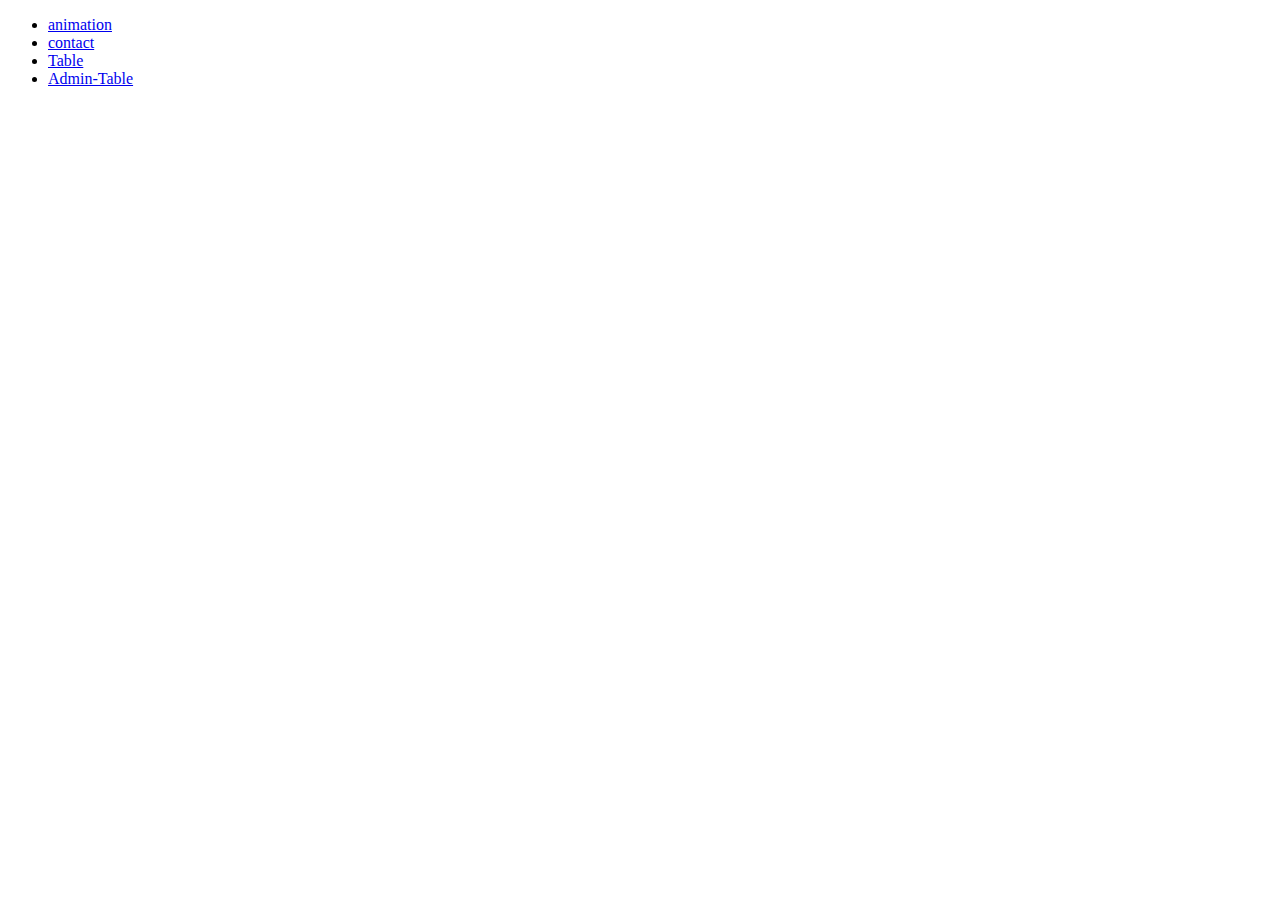
<file: index.html>
<!DOCTYPE html>
<html lang="en">
  <head>
    <meta charset="UTF-8" />
    <meta name="viewport" content="width=device-width, initial-scale=1.0" />
    <title>Document</title>
  </head>
  <body>
    <ul>
      <li><a href="./ani.html">animation</a></li>
      <li><a href="./contact.html">contact</a></li>
      <li><a href="./table.html">Table</a></li>
      <li><a href="./admin-table.html">Admin-Table</a></li>
    </ul>
  </body>
</html>
</file>
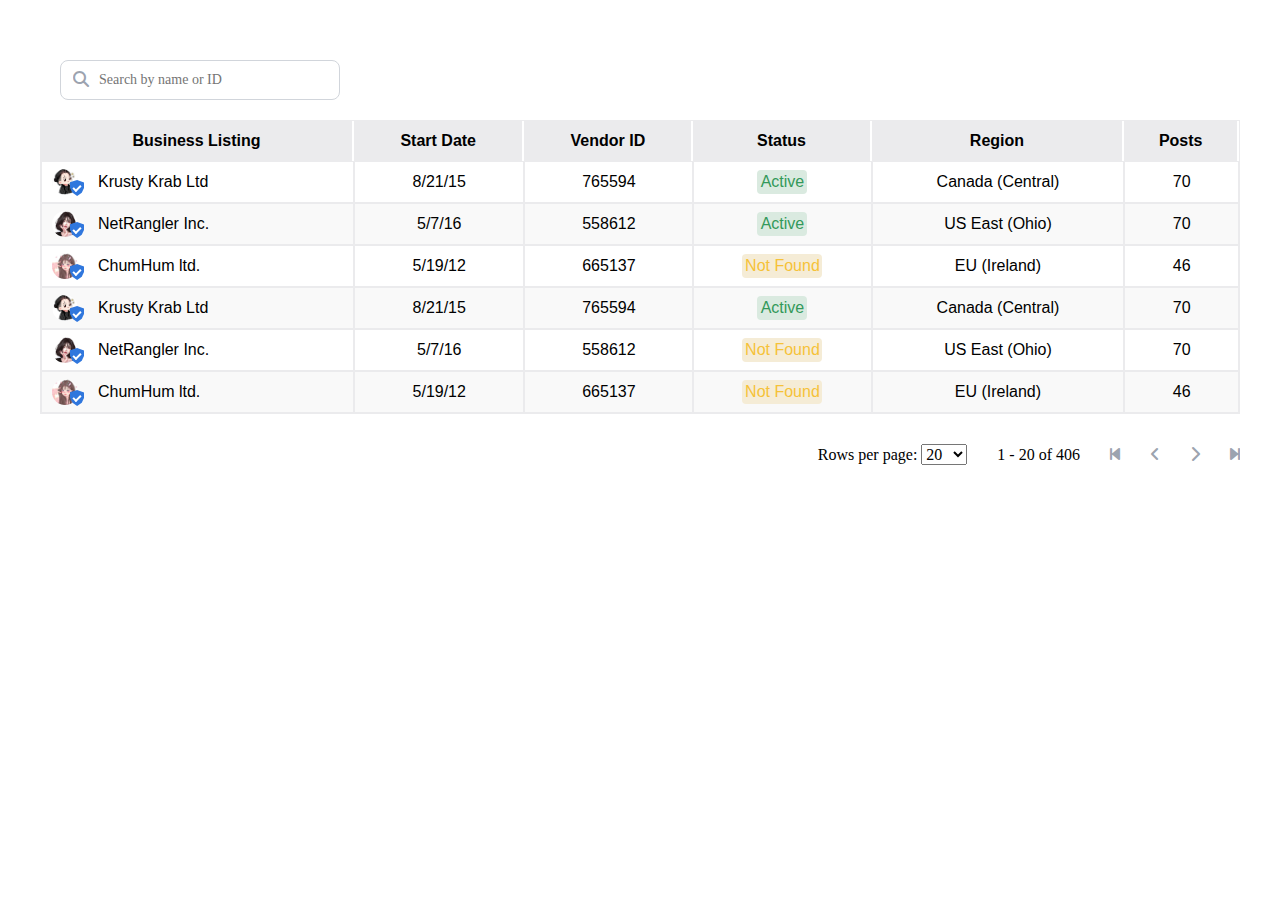
<file: admin-table.html>
<!DOCTYPE html>
<html lang="en">
  <head>
    <meta charset="UTF-8" />
    <meta name="viewport" content="width=device-width, initial-scale=1.0" />
    <title>Admin Table</title>
    <link rel="stylesheet" href="./css/reset.css" />
    <link rel="stylesheet" href="./css/tables.css" />
    <link
      rel="stylesheet"
      href="https://cdnjs.cloudflare.com/ajax/libs/font-awesome/6.7.2/css/all.min.css"
      integrity="sha512-Evv84Mr4kqVGRNSgIGL/F/aIDqQb7xQ2vcrdIwxfjThSH8CSR7PBEakCr51Ck+w+/U6swU2Im1vVX0SVk9ABhg=="
      crossorigin="anonymous"
      referrerpolicy="no-referrer"
    />
  </head>
  <body>
    <div class="table-wrapper">
      <form action="" class="search-form">
        <button class="search-btn">
          <i class="fa-solid fa-magnifying-glass"></i>
        </button>
        <input
          type="text"
          placeholder="Search by name or ID"
          class="input-search"
        />
      </form>

      <table class="table">
        <thead>
          <tr>
            <th class="table__header">Business Listing</th>
            <th class="table__header">Start Date</th>
            <th class="table__header">Vendor ID</th>
            <th class="table__header">Status</th>
            <th class="table__header">Region</th>
            <th class="table__header">Posts</th>
          </tr>
        </thead>
        <tbody>
          <tr class="table__row">
            <td class="table__cell table__cell--info">
              <img
                src="./img/table-avatar/1.jpg"
                alt=""
                class="table__avatar"
              />
              <div class="table__status-icon"></div>
              Krusty Krab Ltd
            </td>
            <td class="table__cell">8/21/15</td>
            <td class="table__cell">765594</td>
            <td class="table__cell">
              <button class="button button--active">Active</button>
            </td>
            <td class="table__cell">Canada (Central)</td>
            <td class="table__cell">70</td>
          </tr>

          <tr class="table__row">
            <td class="table__cell table__cell--info">
              <img
                src="./img/table-avatar/2.jpg"
                alt=""
                class="table__avatar"
              />
              <div class="table__status-icon"></div>
              NetRangler Inc.
            </td>
            <td class="table__cell">5/7/16</td>
            <td class="table__cell">558612</td>
            <td class="table__cell">
              <button class="button button--active">Active</button>
            </td>
            <td class="table__cell">US East (Ohio)</td>
            <td class="table__cell">70</td>
          </tr>

          <tr class="table__row">
            <td class="table__cell table__cell--info">
              <img
                src="./img/table-avatar/3.jpg"
                alt=""
                class="table__avatar"
              />
              <div class="table__status-icon"></div>
              ChumHum ltd.
            </td>
            <td class="table__cell">5/19/12</td>
            <td class="table__cell">665137</td>
            <td class="table__cell">
              <button class="button button--not-found">Not Found</button>
            </td>
            <td class="table__cell">EU (Ireland)</td>
            <td class="table__cell">46</td>
          </tr>

          <tr class="table__row">
            <td class="table__cell table__cell--info">
              <img
                src="./img/table-avatar/1.jpg"
                alt=""
                class="table__avatar"
              />
              <div class="table__status-icon"></div>
              Krusty Krab Ltd
            </td>
            <td class="table__cell">8/21/15</td>
            <td class="table__cell">765594</td>
            <td class="table__cell">
              <button class="button button--active">Active</button>
            </td>
            <td class="table__cell">Canada (Central)</td>
            <td class="table__cell">70</td>
          </tr>

          <tr class="table__row">
            <td class="table__cell table__cell--info">
              <img
                src="./img/table-avatar/2.jpg"
                alt=""
                class="table__avatar"
              />
              <div class="table__status-icon"></div>
              NetRangler Inc.
            </td>
            <td class="table__cell">5/7/16</td>
            <td class="table__cell">558612</td>
            <td class="table__cell">
              <button class="button button--not-found">Not Found</button>
            </td>
            <td class="table__cell">US East (Ohio)</td>
            <td class="table__cell">70</td>
          </tr>

          <tr class="table__row">
            <td class="table__cell table__cell--info">
              <img
                src="./img/table-avatar/3.jpg"
                alt=""
                class="table__avatar"
              />
              <div class="table__status-icon"></div>
              ChumHum ltd.
            </td>
            <td class="table__cell">5/19/12</td>
            <td class="table__cell">665137</td>
            <td class="table__cell">
              <button class="button button--not-found">Not Found</button>
            </td>
            <td class="table__cell">EU (Ireland)</td>
            <td class="table__cell">46</td>
          </tr>
        </tbody>
      </table>
      <!-- footer -->
      <div class="table-footer">
        <label
          >Rows per page:
          <select>
            <option>20</option>
            <option>50</option>
            <option>100</option>
          </select>
        </label>
        <div class="page-footer">1 - 20 of 406</div>
        <div class="footer-btn">
          <!-- left -->
          <button class="action-btn">
            <i class="fa-solid fa-backward-step"></i>
          </button>
          <button class="action-btn">
            <i class="fa-solid fa-angle-left"></i>
          </button>
          <!-- right -->
          <button class="action-btn">
            <i class="fa-solid fa-chevron-right"></i>
          </button>
          <button class="action-btn">
            <i class="fa-solid fa-forward-step"></i>
          </button>
        </div>
      </div>
    </div>
  </body>
</html>
</file>
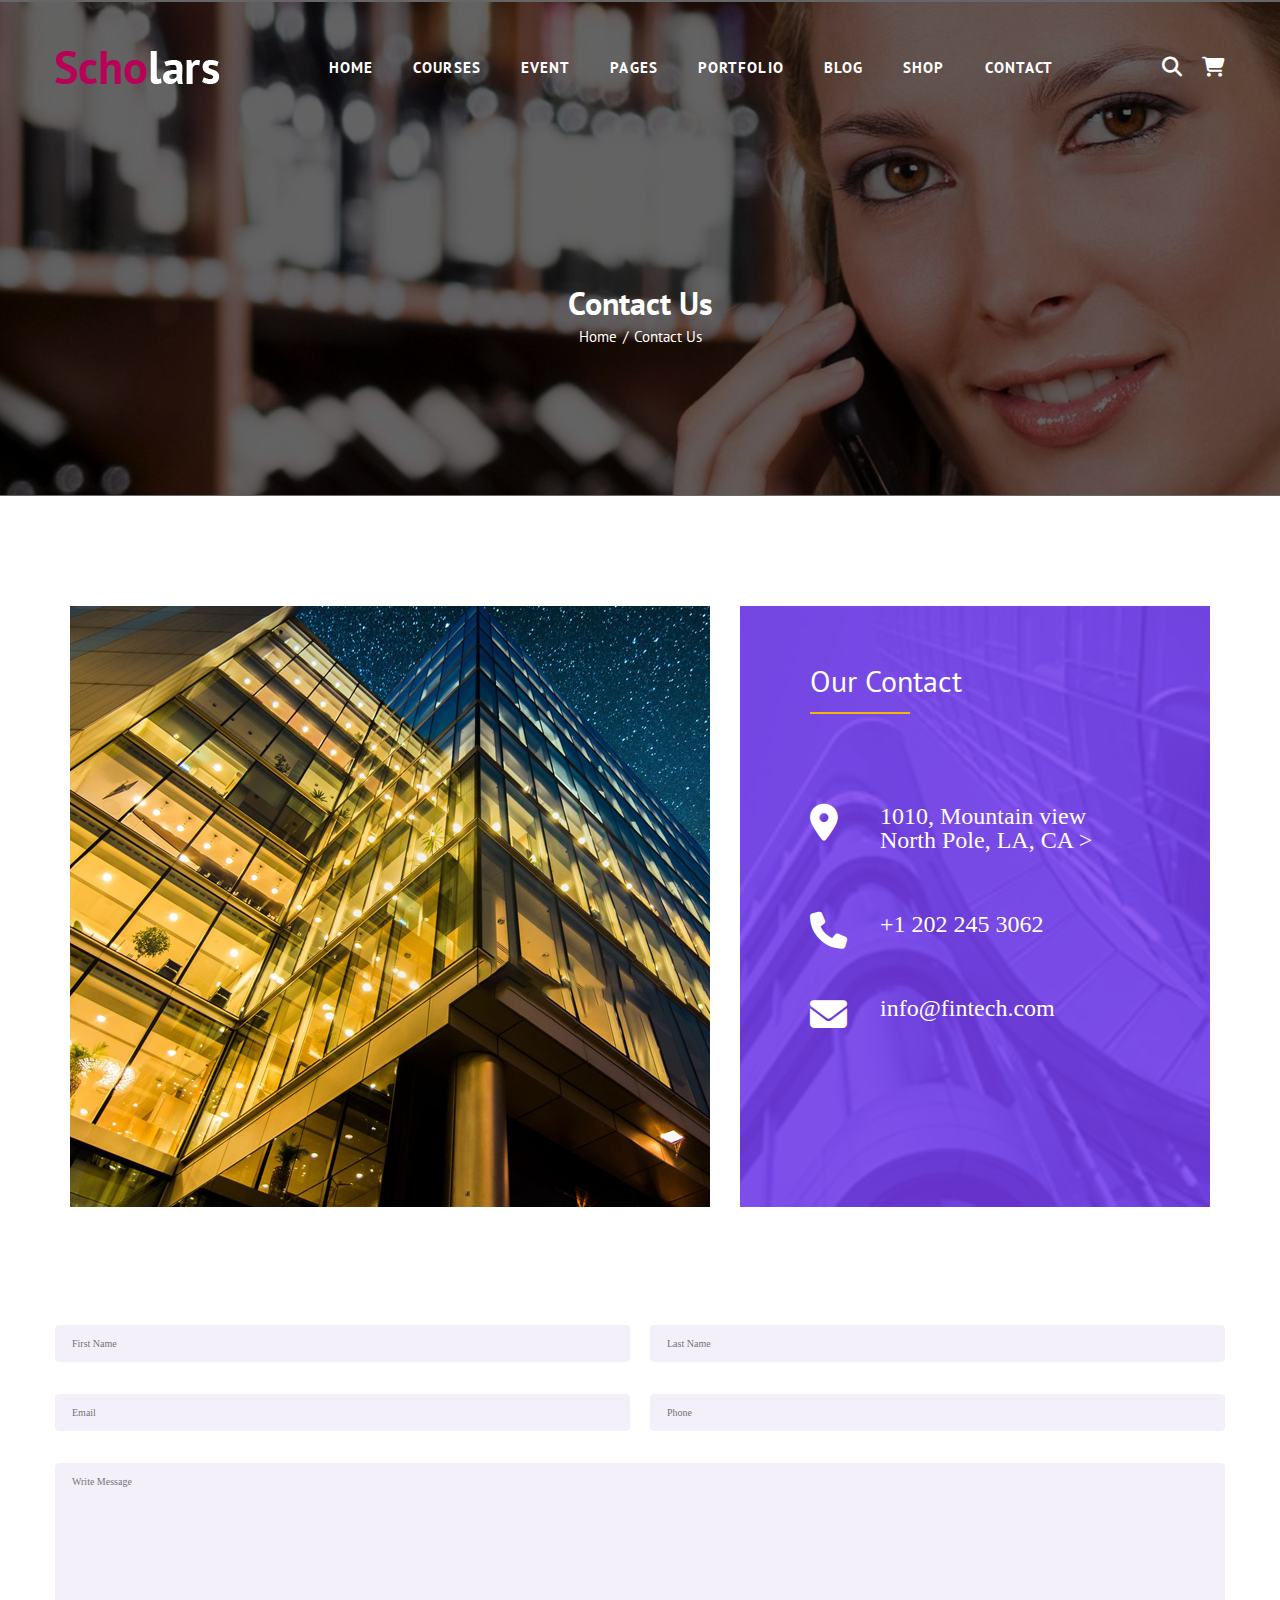
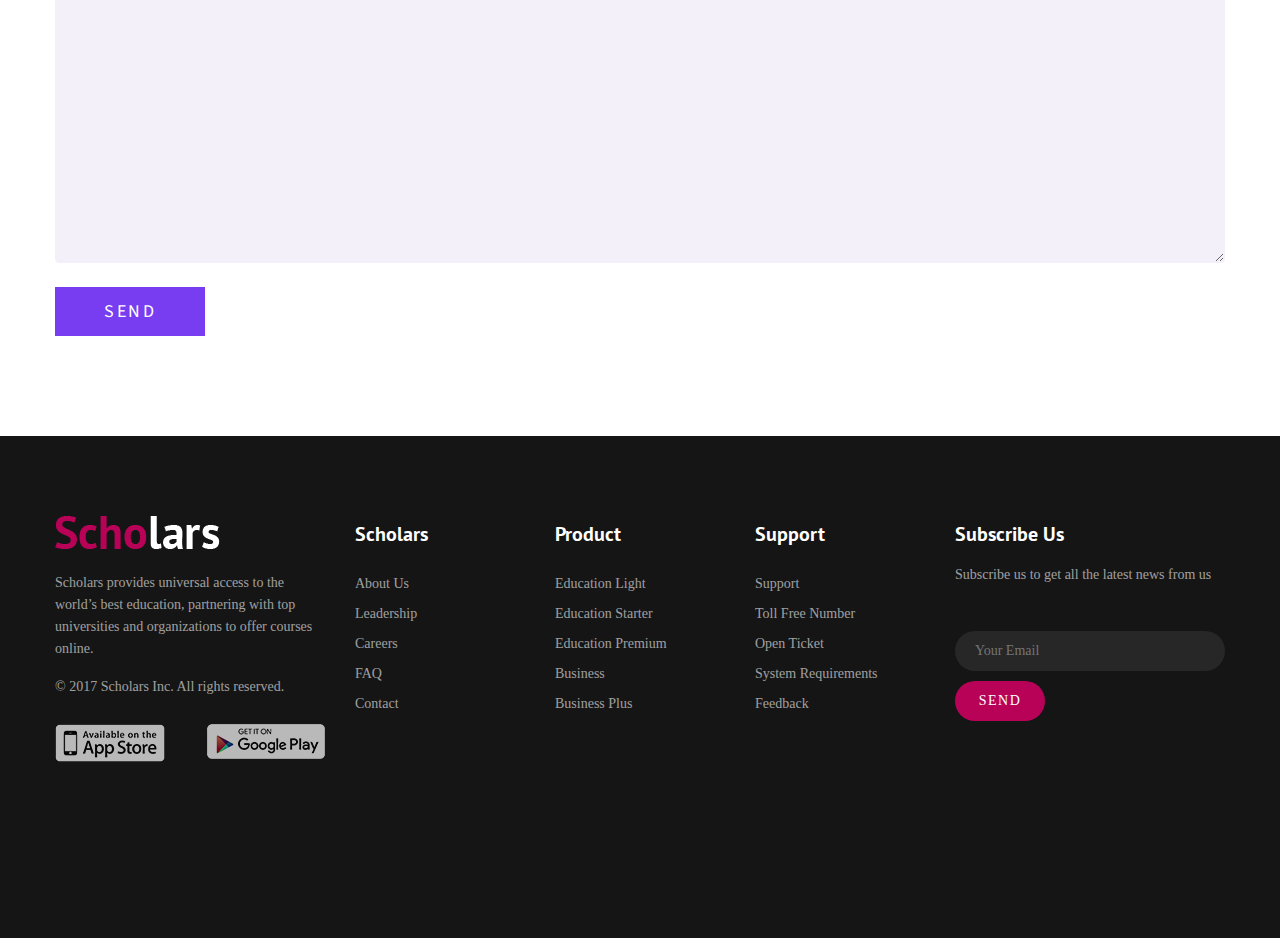
<file: contact.html>
<!DOCTYPE html>
<html lang="en">
  <head>
    <meta charset="UTF-8" />
    <meta name="viewport" content="width=device-width, initial-scale=1.0" />
    <title>Scholars - Education, University & LMS HTML Template</title>
    <link rel="stylesheet" href="./css/reset.css" />
    <link rel="stylesheet" href="./css/styles.css" />
    <link rel="preconnect" href="https://fonts.googleapis.com" />
    <link rel="preconnect" href="https://fonts.gstatic.com" crossorigin />
    <link
      href="https://fonts.googleapis.com/css2?family=PT+Sans:ital,wght@0,400;0,700;1,400;1,700&family=Source+Sans+3:ital,wght@0,200..900;1,200..900&display=swap"
      rel="stylesheet"
    />
    <link
      rel="stylesheet"
      href="https://cdnjs.cloudflare.com/ajax/libs/font-awesome/6.7.2/css/all.min.css"
      integrity="sha512-Evv84Mr4kqVGRNSgIGL/F/aIDqQb7xQ2vcrdIwxfjThSH8CSR7PBEakCr51Ck+w+/U6swU2Im1vVX0SVk9ABhg=="
      crossorigin="anonymous"
      referrerpolicy="no-referrer"
    />
  </head>
  <body>
   <!-- start header -->
<div class="header">
    <div class="header__wrapper">
      <div class="header__overlay">
        <div class="header__container container">
          <div class="header__top">
            <!-- Logo -->
            <a href="#" class="header__logo">
              <img src="./img/logo.png" alt="Scholars Logo" />
            </a>
            <!-- Navigation -->
            <ul class="header__nav">
              <li class="header__nav-item"><a href="">HOME</a></li>
              <li class="header__nav-item"><a href="">COURSES</a></li>
              <li class="header__nav-item"><a href="">EVENT</a></li>
              <li class="header__nav-item"><a href="">PAGES</a></li>
              <li class="header__nav-item"><a href="">PORTFOLIO</a></li>
              <li class="header__nav-item"><a href="">BLOG</a></li>
              <li class="header__nav-item"><a href="">SHOP</a></li>
              <li class="header__nav-item"><a href="">CONTACT</a></li>
            </ul>
            <!-- Buttons -->
            <div class="header__actions">
              <button class="header__action-btn">
                <i class="fa-solid fa-magnifying-glass"></i>
              </button>
              <button class="header__action-btn">
                <i class="fa-solid fa-cart-shopping"></i>
              </button>
            </div>
          </div>
          <div class="header__content">
            <h1 class="header__heading">Contact Us</h1>
            <ul class="header__breadcrumb">
              <li><a href="/">Home</a></li>
              <li>Contact Us</li>
            </ul>
          </div>
        </div>
      </div>
    </div>
  </div>
  <!-- end header -->
  

      <!-- start main -->
      <!-- start Info-contact -->
      <div class="main">
        <div class="main__image">
          <img src="./img/body1.jpg" alt="Building" />
        </div>
        <div class="main__info">
          <div class="main__info-contact">
            <div class="main__info-contact-opacity">
              <h2 class="main__info-contact-title">Our Contact</h2>

              <ul class="main__info-contact-detail">
                <li class="main__info-contact-item">
                  <i class="fa-solid fa-location-dot"></i>1010, Mountain view<br />North
                  Pole, LA, CA >
                </li>
                <li class="main__info-contact-item">
                  <i class="fa-solid fa-phone"></i>
                  +1 202 245 3062
                </li>
                <li class="main__info-contact-item">
                  <i class="fa-solid fa-envelope"></i>
                  info@fintech.com
                </li>
              </ul>
            </div>
          </div>
        </div>
      </div>
      <!-- start Info-contact  -->

      <!-- start Form Support  -->
      <div class="formcontainer">
        <div class="formcontainer__supportform">
          <form class="supportform__form" autocomplete="off">
            <div class="supportform__row">
              <div class="supportform__field">
                <label for="first-name" class="supportform__label"></label>
                <input
                  type="text"
                  id="first-name"
                  class="supportform__input"
                  placeholder="First Name"
                />
              </div>

              <div class="supportform__field">
                <label for="last-name" class="supportform__label"></label>
                <input
                  type="text"
                  id="last-name"
                  class="supportform__input"
                  placeholder="Last Name"
                />
              </div>
            </div>

            <div class="supportform__row">
              <div class="supportform__field">
                <label for="email" class="supportform__label"></label>
                <input
                  type="email"
                  id="email"
                  class="supportform__input"
                  placeholder="Email"
                />
              </div>

              <div class="supportform__field">
                <label for="phone" class="supportform__label"></label>
                <input
                  type="tel"
                  id="phone"
                  class="supportform__input"
                  placeholder="Phone"
                />
              </div>
            </div>

            <div class="supportform__row">
              <div class="supportform__field supportform__field--full">
                <label for="message" class="supportform__label"></label>
                <textarea
                  id="message"
                  class="supportform__textarea"
                  placeholder="Write Message"
                ></textarea>
              </div>
            </div>

            <div class="supportform__actions">
              <button type="submit" class="supportform__button">Send</button>
            </div>
          </form>
        </div>
      </div>

      <!-- End Form Support  -->

      <!-- End main -->

<!-- Start Footer -->
<div class="footer">
    <div class="footer__container">
      <div class="footer__section footer__section--intro">
        <a href="#" class="footer__logo">
          <img src="./img/logo.png" alt="Logo" />
        </a>
        <p class="footer__description">
          Scholars provides universal access to the world’s best education,
          partnering with top universities and organizations to offer
          courses online.
        </p>
        <p class="footer__copyright">© 2017 Scholars Inc. All rights reserved.</p>
        <div class="footer__download">
          <a href="https://www.apple.com/itunes/">
            <img src="./img/android.png" alt="Android" />
          </a>
          <a href="https://play.google.com/store/games?device=windows">
            <img src="./img/apple.png" alt="Apple" />
          </a>
        </div>
      </div>
  
      <div class="footer__section">
        <h2 class="footer__title">Scholars</h2>
        <ul class="footer__list">
          <li><a href="">About Us</a></li>
          <li><a href="">Leadership</a></li>
          <li><a href="">Careers</a></li>
          <li><a href="">FAQ</a></li>
          <li><a href="">Contact</a></li>
        </ul>
      </div>
  
      <div class="footer__section">
        <h2 class="footer__title">Product</h2>
        <ul class="footer__list">
          <li><a href="">Education Light</a></li>
          <li><a href="">Education Starter</a></li>
          <li><a href="">Education Premium</a></li>
          <li><a href="">Business</a></li>
          <li><a href="">Business Plus</a></li>
        </ul>
      </div>
  
      <div class="footer__section">
        <h2 class="footer__title">Support</h2>
        <ul class="footer__list">
          <li><a href="">Support</a></li>
          <li><a href="">Toll Free Number</a></li>
          <li><a href="">Open Ticket</a></li>
          <li><a href="">System Requirements</a></li>
          <li><a href="">Feedback</a></li>
        </ul>
      </div>
  
      <div class="footer__section footer__section--subscribe">
        <h2 class="footer__title">Subscribe Us</h2>
        <p class="footer__description">Subscribe us to get all the latest news from us</p>
        <form class="footer__form">
          <input
            type="email"
            class="footer__input"
            placeholder="Your Email"
            spellcheck="false"
            autocomplete="off"
          />
          <button type="submit" class="footer__submit">SEND</button>
        </form>
      </div>
    </div>
  </div>
  <!-- End Footer -->
  
    </div>
  </body>
</html>
</file>
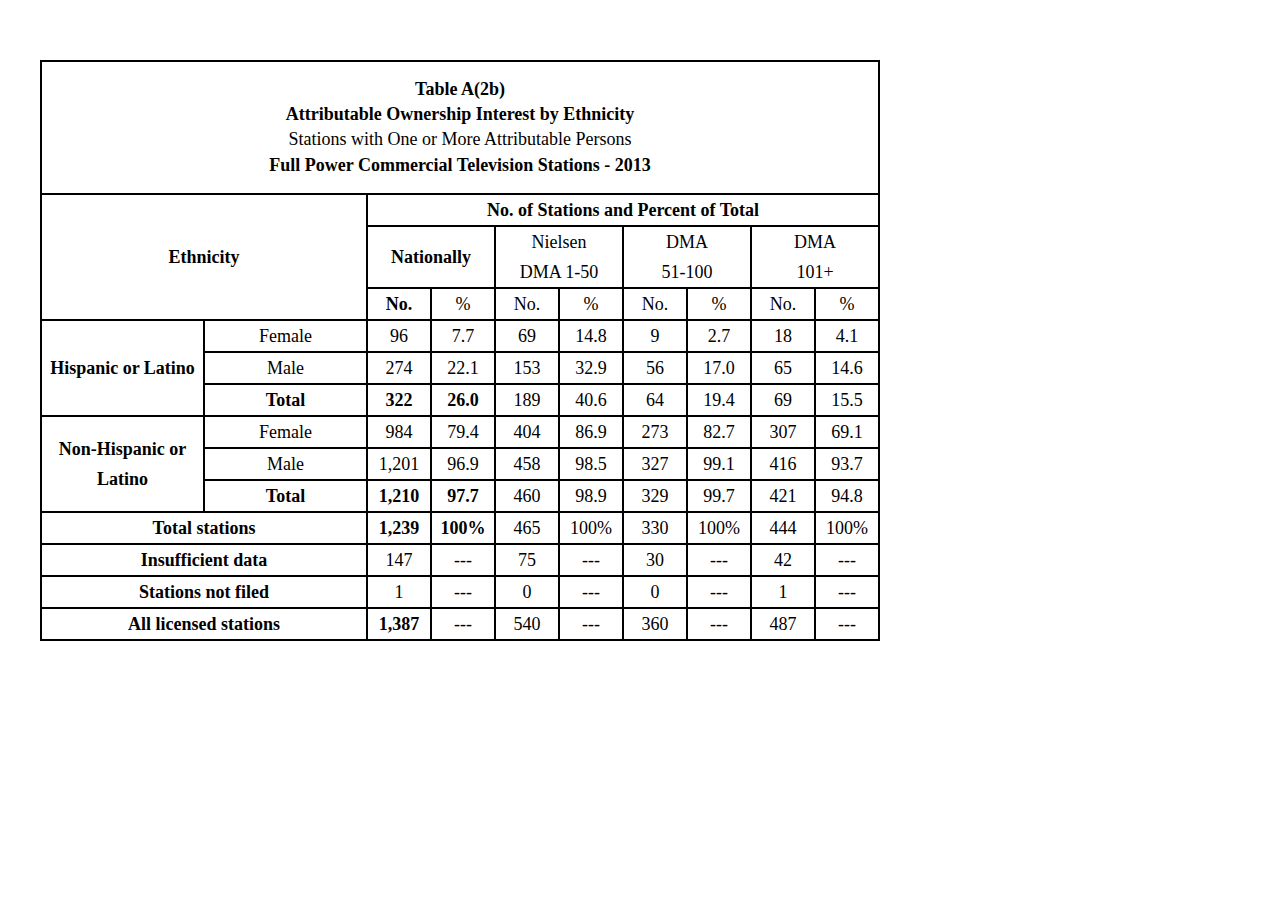
<file: table.html>
<!DOCTYPE html>
<html lang="en">
  <head>
    <meta charset="UTF-8" />
    <meta name="viewport" content="width=device-width, initial-scale=1.0" />
    <title>Table</title>
    <link rel="stylesheet" href="../css/reset.css" />
    <link rel="stylesheet" href="../css/table.css" />
  </head>
  <body>
    <div class="container">
      <table class="table">
        <thead>
          <tr>
            <th colspan="16">
              <b>Table A(2b)</b> <br />
              <b>Attributable Ownership Interest by Ethnicity</b><br />
              Stations with One or More Attributable Persons <br />
              <b>Full Power Commercial Television Stations - 2013</b>
            </th>
          </tr>
        </thead>
        <tbody>
          <!-- Row 1 -->
          <tr>
            <td colspan="8" rowspan="3"><b>Ethnicity</b></td>
            <td colspan="8">
              <b>No. of Stations and Percent of Total</b>
            </td>
          </tr>
          <!-- Row 2 -->
          <tr>
            <td colspan="2"><b>Nationally</b></td>
            <td colspan="2">
              Nielsen <br />
              DMA 1-50
            </td>
            <td colspan="2">
              DMA <br />
              51-100
            </td>
            <td colspan="2">
              DMA <br />
              101+
            </td>
          </tr>
          <!-- Row 3 -->
          <tr>
            <td><b>No.</b></td>
            <td>%</td>
            <td>No.</td>
            <td>%</td>
            <td>No.</td>
            <td>%</td>
            <td>No.</td>
            <td>%</td>
          </tr>
          <!-- Row 4 -->
          <tr>
            <td colspan="5" rowspan="3">
              <b>Hispanic or Latino</b>
            </td>
            <td colspan="3">Female</td>
            <td>96</td>
            <td>7.7</td>
            <td>69</td>
            <td>14.8</td>
            <td>9</td>
            <td>2.7</td>
            <td>18</td>
            <td>4.1</td>
          </tr>
          <!-- Row 5 -->
          <tr>
            <td colspan="3">Male</td>
            <td>274</td>
            <td>22.1</td>
            <td>153</td>
            <td>32.9</td>
            <td>56</td>
            <td>17.0</td>
            <td>65</td>
            <td>14.6</td>
          </tr>
          <!-- Row 6 -->
          <tr>
            <td colspan="3"><b>Total</b></td>
            <td><b>322</b></td>
            <td><b>26.0</b></td>
            <td>189</td>
            <td>40.6</td>
            <td>64</td>
            <td>19.4</td>
            <td>69</td>
            <td>15.5</td>
          </tr>
          <!-- Row 7 -->
          <tr>
            <td colspan="5" rowspan="3">
              <b>Non-Hispanic or Latino</b>
            </td>
            <td colspan="3">Female</td>
            <td>984</td>
            <td>79.4</td>
            <td>404</td>
            <td>86.9</td>
            <td>273</td>
            <td>82.7</td>
            <td>307</td>
            <td>69.1</td>
          </tr>
          <!-- Row 8 -->
          <tr>
            <td colspan="3">Male</td>
            <td>1,201</td>
            <td>96.9</td>
            <td>458</td>
            <td>98.5</td>
            <td>327</td>
            <td>99.1</td>
            <td>416</td>
            <td>93.7</td>
          </tr>
          <!-- Row 9 -->
          <tr>
            <td colspan="3"><b>Total</b></td>
            <td><b>1,210</b></td>
            <td><b>97.7</b></td>
            <td>460</td>
            <td>98.9</td>
            <td>329</td>
            <td>99.7</td>
            <td>421</td>
            <td>94.8</td>
          </tr>
          <!-- Row 10 -->
          <tr>
            <td colspan="8"><b>Total stations</b></td>
            <td><b>1,239</b></td>
            <td><b>100%</b></td>
            <td>465</td>
            <td>100%</td>
            <td>330</td>
            <td>100%</td>
            <td>444</td>
            <td>100%</td>
          </tr>
          <!-- Row 11 -->
          <tr>
            <td colspan="8"><b>Insufficient data</b></td>
            <td>147</td>
            <td>---</td>
            <td>75</td>
            <td>---</td>
            <td>30</td>
            <td>---</td>
            <td>42</td>
            <td>---</td>
          </tr>
          <!-- Row 12 -->
          <tr>
            <td colspan="8"><b>Stations not filed</b></td>
            <td>1</td>
            <td>---</td>
            <td>0</td>
            <td>---</td>
            <td>0</td>
            <td>---</td>
            <td>1</td>
            <td>---</td>
          </tr>
          <!-- Row 13 -->
          <tr>
            <td colspan="8"><b>All licensed stations</b></td>
            <td><b>1,387</b></td>
            <td>---</td>
            <td>540</td>
            <td>---</td>
            <td>360</td>
            <td>---</td>
            <td>487</td>
            <td>---</td>
          </tr>
        </tbody>
      </table>
    </div>
  </body>
</html>
</file>
<file: css/tables.css>
* {
  box-sizing: border-box;
}

html {
  font-size: 62.5%;
}

body {
  font-size: 1.6rem;
}
input,
button,
textarea,
select {
  font-size: inherit;
  font-family: inherit;
  color: inherit;
}
button {
  border: none;
  background: transparent;
  cursor: pointer;
  padding: 0;
  color: #9ca3af;
}

b,
strong {
  font-weight: bold;
}

.table-wrapper {
  width: 1200px;
  margin: 60px auto;
}

.table {
  width: 100%;
  border-collapse: separate;
  border: 1px solid #ebebed;
  font-family: Arial, Helvetica, sans-serif;
}
.search-form {
  margin: 20px;
  display: flex;
  align-items: center;
  max-width: 280px;
  height: 40px;
  border: 1px solid #d1d5db;
  border-radius: 8px;
  background-color: white;
  padding: 0 12px;
  color: #9ca3af;
}

.search-icon {
  font-size: 16px;
  margin-right: 8px;
  color: #9ca3af;
}
.search-btn {
  background: none;
  border: none;
  padding: 0;
  margin-right: 8px;
}
.input-search {
  flex: 1;
  border: none;
  outline: none;
  font-style: normal;
  font-size: 14px;
  color: #333;
  background-color: transparent;
  font-family: inherit;
}

.table thead tr {
  background: #ebebed;
  border-top: none;
}

.table__header {
  padding: 0 10px;
  text-align: center;
  font-weight: 600;
  line-height: 40px;
  border-right: 2px solid #fff;
}

.table__header:nth-child(even) {
  text-align: center;
}

.table__row:nth-child(even) {
  background: #f9f9f9;
}

.table__cell {
  padding: 0 10px;
  border: 1px solid #ebebed;
  line-height: 40px;
  vertical-align: middle;
  text-align: center;
}

.table__cell--info {
  position: relative;
  display: flex;
  align-items: center;
  gap: 20px;
}

.table__avatar {
  width: 26px;
  height: 26px;
  object-fit: cover;
  border-radius: 50%;
}

.table__status-icon {
  position: absolute;
  background: #3077dd;
  width: 14px;
  height: 16px;
  font-size: 1rem;
  color: #fff;
  bottom: 6px;
  left: 28px;
  clip-path: polygon(
    51% 0,
    100% 15%,
    100% 50%,
    84% 79%,
    51% 100%,
    18% 79%,
    0 50%,
    0 14%
  );
}

.table__status-icon::after {
  position: absolute;
  content: "";
  width: 6px;
  height: 3px;
  border-left: 2px solid #fff;
  border-bottom: 2px solid #fff;
  rotate: -45deg;
  bottom: 6px;
  left: 3px;
}

.button {
  line-height: 24px;
  border: none;
  border-radius: 4px;
}

.button--active {
  min-width: 50px;
  background: #daeae0;
  color: #33995a;
}

.button--not-found {
  min-width: 80px;
  background: #f5ecd6;
  color: #f5c239;
}

/* css footer */
.table-footer {
  margin-top: 30px;
  display: flex;
  justify-content: right;
  align-items: center;
  gap: 30px;
}

.footer-btn {
  display: flex;
  gap: 30px;
}
</file>
<file: css/styles.css>
:root {
  --font-heading: "PT Sans", sans-serif;
  --font-text: "Source Sans 3", sans-serif;
  --heading-color: #464646;
  --black: #000;
  --white: #fff;
  --navbar-color: #000000b3;
  --navbar-border: #0000000d;
  --primary-color: #b80257;
  --secondary-color: #783df0;
}
* {
  box-sizing: border-box;
}
html {
  font-size: 62.5%;
}
body {
  font-size: 1.6rem;
}

h1,
h2,
h3,
h4,
h5,
h6 {
  font-family: var(--font-heading);
}

input,
button,
textarea,
select {
  font-size: inherit;
  font-family: inherit;
  color: inherit;
}
a {
  color: inherit;
  text-decoration: none;
}
/* Header */
.header__wrapper {
  display: flex;
  width: 100%;
  min-height: 496px;
  background: url(../img/banner.jpg) no-repeat center;
}

.header__overlay {
  width: 100%;
  background: rgb(0 0 0 / 0.6);
  display: flex;
}

.header__container {
  display: flex;
  flex-direction: column;
}

.container {
  width: 1170px;
  margin: 0 auto;
  max-width: 100%;
}

.header__top {
  display: flex;
  justify-content: space-between;
  padding-top: 40px;
  align-items: center;
}

.header__logo img {
  display: block;
  max-height: 60px;
}

.header__nav {
  display: flex;
  list-style: none;
}

.header__nav-item a {
  padding: 20px;
  display: inline-block;
  color: var(--white);
  text-transform: uppercase;
  font-family: var(--font-heading);
  font-weight: 700;
  font-size: 1.5rem;
  letter-spacing: 1.1px;
  text-decoration: none;
}

.header__actions {
  display: flex;
  gap: 20px;
}

.header__action-btn {
  border: none;
  background: transparent;
  color: var(--white);
  font-size: 2rem;
  cursor: pointer;
  padding: 0;
}

.header__content {
  display: flex;
  flex: 1;
  justify-content: center;
  align-items: center;
  flex-direction: column;
  color: var(--white);
  gap: 10px;
  margin-top: 40px;
}

.header__heading {
  font-size: 3.2rem;
  font-weight: 700;
}

.header__breadcrumb {
  display: flex;
  font-family: var(--font-heading);
  font-size: 1.5rem;
  list-style: none;
}

.header__breadcrumb li + li::before {
  content: "/";
  padding: 0 6px;
}

/* Footer */
.footer {
  width: 100%;
  min-height: 50.2rem;
  background-color: #151515;
  margin-top: 10rem;
}

.footer__container {
  --columns: 5;
  --spacing: 3rem;

  padding: 8rem 0 0;
  max-width: 117rem;
  margin: auto;
  display: flex;
  gap: var(--spacing);
  color: #fff9;
  font-size: 1.4rem;
}

.footer__section {
  width: calc((100% - var(--spacing) * (var(--columns) - 1)) / var(--columns));
  flex: 0 0 17rem;
}

.footer__section--intro,
.footer__section--subscribe {
  flex: 1 0 27rem;
}

.footer__logo img {
  max-width: 100%;
}

.footer__description {
  margin: 2rem 0;
  line-height: 2.2rem;
}

.footer__copyright {
  margin-bottom: 2rem;
}

.footer__download {
  display: flex;
  justify-content: space-between;
  margin-top: 3rem;
}

.footer__title {
  font-family: var(--font-heading);
  font-size: 2rem;
  font-weight: 700;
  margin-top: 0.8rem;
  color: var(--white);
}

.footer__list {
  list-style: none;
  margin-top: 2.5rem;
  padding: 0;
}

.footer__list li a {
  line-height: 3rem;
  text-decoration: none;
  color: inherit;
}

.footer__form {
  width: 100%;
}

.footer__input {
  width: 100%;
  height: 4rem;
  padding: 0 2rem;
  border-radius: 2rem;
  background-color: #272727;
  margin-top: 2.5rem;
  border: none;
}

.footer__submit {
  margin-top: 1rem;
  min-width: 9rem;
  background-color: var(--primary-color);
  color: var(--white);
  border-radius: 2rem;
  line-height: 40px;
  text-transform: uppercase;
  letter-spacing: 1.5px;
  padding: 0 1.5rem;
  border: none;
  cursor: pointer;
}

/* Main Contact */
.main {
  margin-top: 110px;
  display: flex;
  width: 1170px;
  margin-left: auto;
  margin-right: auto;
  max-width: 100%;
}

.main__image {
  width: 670px;
  height: 601px;
  padding: 0 15px;
}

.main__image img {
  width: 100%;
  height: 100%;
  object-fit: cover;
}

.main__info {
  padding: 0 15px;
  flex: 1;
}

.main__info-contact {
  background: url(../img/body2.jpg) no-repeat center;
  background-size: cover;
  width: 470px;
  height: 601px;
}

.main__info-contact-opacity {
  padding: 60px 0 92px 70px;
  background: rgba(119, 60, 238, 0.85);
  height: 100%;
  display: flex;
  flex-direction: column;
  justify-content: flex-start;
}

.main__info-contact-title {
  position: relative;
  font-size: 3rem;
  font-weight: normal;
  color: var(--white);
  margin-bottom: 90px;
  padding-bottom: 18px;
}

/* divider*/
.main__info-contact-title::before {
  content: "";
  width: 100px;
  height: 2px;
  background-color: #f2b604;
  position: absolute;
  left: 0;
  bottom: 0;
}

.main__info-contact-detail {
  padding: 0;
  margin: 0;
  display: flex;
  flex-direction: column;
}

.main__info-contact-item {
  display: flex;
  align-items: flex-start;
  color: #fff;
  font-size: 2.4rem;
  position: relative;
  padding-left: 70px;
  margin-bottom: 60px;
}

.main__info-contact-item i {
  font-size: 3.7rem;
  position: absolute;
  top: 0;
  left: 0;
}

/* Form Support  CSS */
.formcontainer {
  margin-top: 110px;
  display: flex;
  width: 1170px;
  margin-left: auto;
  margin-right: auto;
  max-width: 100%;
}

.formcontainer__supportform {
  width: 100%;
  border-radius: 8px;
}

.supportform__row {
  display: flex;
  flex-wrap: wrap;
  gap: 20px;
  margin-bottom: 24px;
}

.supportform__field {
  flex: 1;
  display: flex;
  flex-direction: column;
}

.supportform__field--full {
  flex: 1;
}

.supportform__label {
  margin-bottom: 8px;
  font-size: 0.9rem;
  color: #555;
  font-weight: 500;
}

.supportform__input,
.supportform__textarea {
  padding: 12px 16px;
  border: 1px solid #f3f0fa;
  border-radius: 4px;
  font-size: 1rem;
  background-color: #f3f0fa;
  color: #333;
  transition: border-color 0.3s ease;
}

.supportform__input:focus,
.supportform__textarea:focus {
  outline: none;
  border-color: #773dee;
  background-color: #fff;
}

.supportform__textarea {
  min-height: 400px;
}

.supportform__actions {
  text-align: left;
}

.supportform__button {
  background-color: #783df0;
  width: 150px;
  letter-spacing: 2.5px;
  color: var(--white);
  text-align: center;
  font-size: 1.8rem;
  padding: 12px 32px;
  text-transform: uppercase;
  transition: background-color 0.3s ease;
  font-family: var(--font-text);
  border: none;
}

.supportform__button:hover {
  background-color: var(--primary-color);
}
</file>
<file: css/table.css>
* {
  box-sizing: border-box;
}

html {
  font-size: 62.5%;
}

body {
  font-size: 1.6rem;
  padding: 0;
  margin: 0;
}

b,
strong {
  font-weight: bold;
}

.container {
  width: 1200px;
  margin: 60px auto;
}

.table {
  width: 840px;
  border: 2px solid #000;
  text-align: center;
  font-size: 1.8rem;
}

.table th {
  padding: 15px;
  text-align: center;
  line-height: 1.4;
}

.table td {
  width: 64px;
  max-width: 64px;
  border: 2px solid #000;
  line-height: 30px;
}

.table td,
.table th {
  vertical-align: middle;
  text-align: center;
}
</file>
